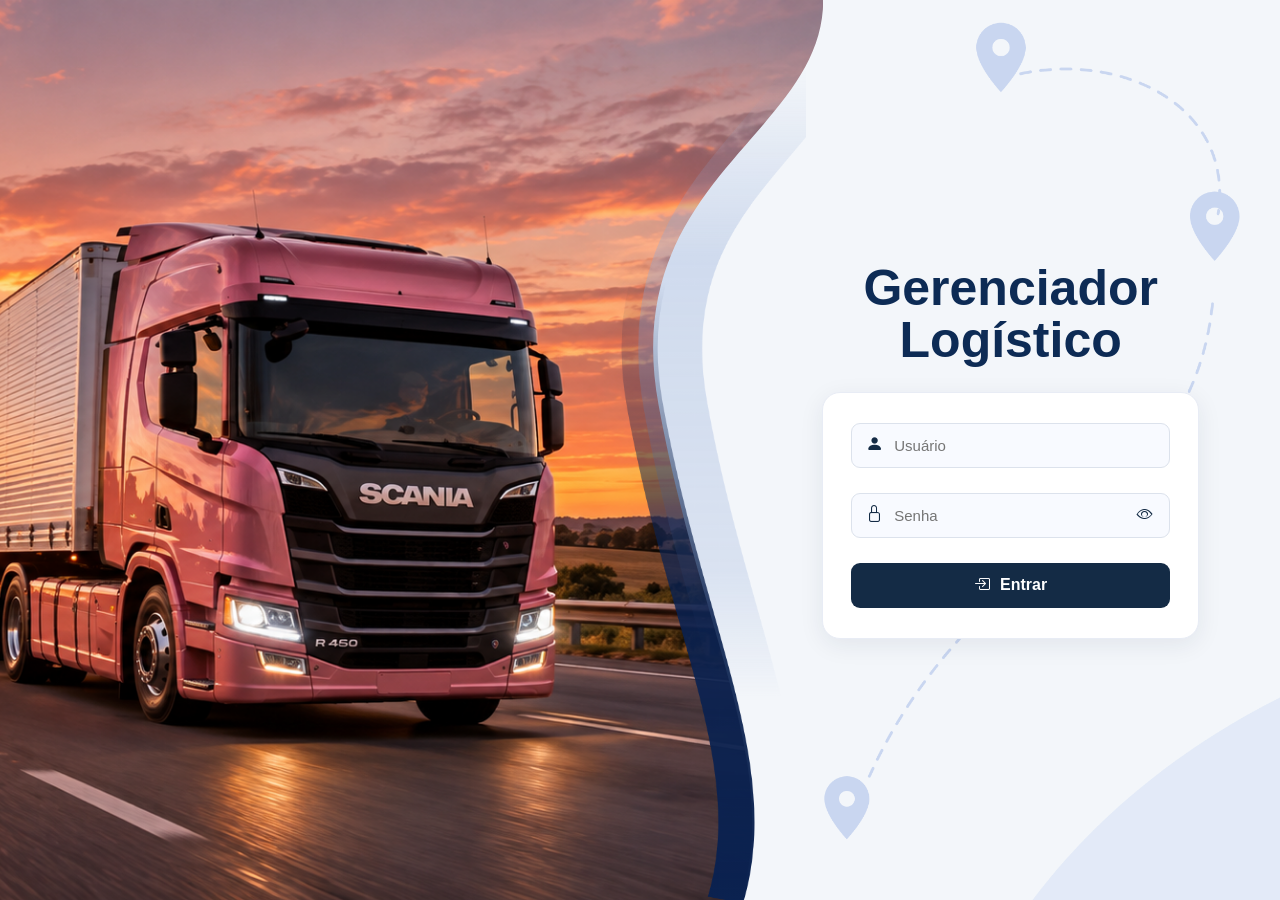
<file: login.html>
<!DOCTYPE html>
<html lang="pt-BR">
<head>
  <meta charset="UTF-8">
  <title>Login</title>
  <link rel="stylesheet" href="admin/css/login.css">
  <link rel="stylesheet" href="https://cdn.jsdelivr.net/npm/bootstrap-icons@1.11.3/font/bootstrap-icons.min.css">
</head>

  
<body>

<svg width="0" height="0" style="position:absolute">
  <clipPath id="curva-imagem" clipPathUnits="objectBoundingBox">
    <path d="M0,0 L1,0 C1,0.15 0.75,0.2 0.8,0.45 C0.85,0.7 0.95,0.85 0.9,1 L0,1 Z"/>
  </clipPath>
</svg>

    <main class="pagina-login">

      <section class="login-imagem">
          <img src="admin/img/caminhaoLogin.png" alt="caminhaoLogin">
      </section>

        <section class="login-formulario">

            <div class="conteudo-login">

                <h1>Gerenciador<br>Logístico</h1>

                <div class="cartao-login">

                    <form method="post" action="admin/php/login.php">

                        <label for="email">E-mail</label>

                        <div class="campo-com-icone">
                            <i class="bi bi-person-fill"></i>
                            <input type="email" id="email" name="email" placeholder="Usuário" required>
                        </div>

                        <label for="senha">Senha</label>

                        <div class="campo-com-icone">
                            <i class="bi bi-lock"></i>
                            <input type="password" id="senha" name="senha" placeholder="Senha" required>

                            <button type="button" id="alternarSenha" aria-label="Mostrar senha">
                                <i class="bi bi-eye"></i>
                            </button>
                        </div>

                        <button type="submit">
                            <i class="bi bi-box-arrow-in-right"></i>
                            Entrar
                        </button>

                        <div id="mensagem-erro" style="display: none; color: #dc3545; margin-bottom: 15px;">
                          Login não cadastrado ou senha incorreta.
                      </div>

                    </form>


                </div>
            </div>

        </section>

    </main>

    <script>
        const parametros = new URLSearchParams(window.location.search);

        if (parametros.get('erro') === '1') {
            document.getElementById('mensagem-erro').style.display = 'block';
        }

        const campoSenha = document.getElementById('senha');
        const alternarSenha = document.getElementById('alternarSenha');

        alternarSenha.addEventListener('click', function () {

            if (campoSenha.type === 'password') {
                campoSenha.type = 'text';
                alternarSenha.innerHTML = '<i class="bi bi-eye-slash"></i>';
                alternarSenha.setAttribute('aria-label', 'Ocultar senha');
            } else {
                campoSenha.type = 'password';
                alternarSenha.innerHTML = '<i class="bi bi-eye"></i>';
                alternarSenha.setAttribute('aria-label', 'Mostrar senha');
            }

        });
    </script>

</body>
</html>
</file>
<file: admin/css/login.css>
/*=======================================
               LOGIN
========================================*/
/* CONFIGURAÇÕES GERAIS */
* {
    margin: 0;
    padding: 0;
    box-sizing: border-box;
}

body {
    font-family: Arial, sans-serif;
}

/* ESTRUTURA PRINCIPAL */
.pagina-login {
    display: flex;
    width: 100%;
    min-height: 100vh;
    position: relative;

    background: #F3F6FA url("../img/fundoMapa.png") right center / auto 100% no-repeat;
}

/* LADO DA IMAGEM */
.login-imagem {
    width: 65%;
    min-height: 100vh;
    position: relative;
    overflow: hidden;
    clip-path: url(#curva-imagem);

}

.login-imagem img {
    width: 128%;
    height: 100%;
    position: absolute;
    top: 0;
    left: 0;
    object-fit: cover; /*evita que a fotografia fique achatada*/
    object-position: center;
}



.pagina-login::after {
    content: "";
    position: absolute;
    top: 0;
    left: 0;
    width: 63%;
    height: 100%;
    background: url("../img/faixaCurva.png") 0 0 / 100% 100% no-repeat;
    pointer-events: none;
}

/* LADO DO FORMULÁRIO */
.login-formulario {
    width: 36%;
    right: 3.2%;
    min-height: 100vh;
    display: flex;
    align-items: center;
    justify-content: center;
    padding: 40px;
    position: relative;
    overflow: hidden;
}

/* CONTEÚDO DO LOGIN */
.conteudo-login {
    width: 100%;
    max-width: 520px;
}

/* TÍTULO */
.conteudo-login h1 {
    color: #0d2b55;
    font-size: 50px;
    font-weight: 800;
    text-align: center;
    line-height: 1.05;
    margin-bottom: 25px;
}


/* CARTÃO DE LOGIN */
.cartao-login {
    width: 100%;
    background-color: #ffffff;
    padding: 30px 28px;
    border-radius: 18px;
    box-shadow: 0 6px 24px rgba(20, 43, 69, 0.08);
    border: 1px solid #e8ecf5;
}


/* CAMPOS DO FORMULÁRIO */
.cartao-login label {
    position: absolute;
    width: 1px;
    height: 1px;
    overflow: hidden;
    clip-path: inset(50%);
}

.campo-com-icone {
    position: relative;
    width: 100%;
    height: 45px;
    margin-bottom: 25px;
}

.campo-com-icone input {
    display: block;
    width: 100%;
    height: 45px;
    padding: 0 42px;
    margin: 0;
    border: 1px solid #dce2ec;
    border-radius: 9px;
    background-color: #f8faff;
    font-size: 15px;
    color: #142B45;
    outline: none;
}

/* ÍCONES DE USUÁRIO E CADEADO */
.campo-com-icone > i {
    position: absolute;
    left: 15px;
    top: 50%;
    transform: translateY(-50%);
    color: #142B45;
    font-size: 17px;
    pointer-events: none;
}

/* OLHINHO DA SENHA */
.campo-com-icone button {
    position: absolute;
    right: 12px;
    top: 50%;
    transform: translateY(-50%);
    width: auto;
    height: auto;
    padding: 5px;
    background: transparent;
    color: #142B45;
    border: none;
    cursor: pointer;
    font-size: 16px;
    z-index: 2;
}


/* BOTÃO ENTRAR */
.cartao-login button[type="submit"] {
    width: 100%;
    height: 45px;

    background-color: #142B45;
    color: #ffffff;

    border: none;
    border-radius: 9px;

    font-size: 16px;
    font-weight: 600;

    cursor: pointer;
    transition: background-color 0.3s ease;

    display: flex;
    align-items: center;
    justify-content: center;
    gap: 10px;
}

.cartao-login button[type="submit"]:hover {
    background-color: #1e4168;
}
</file>
